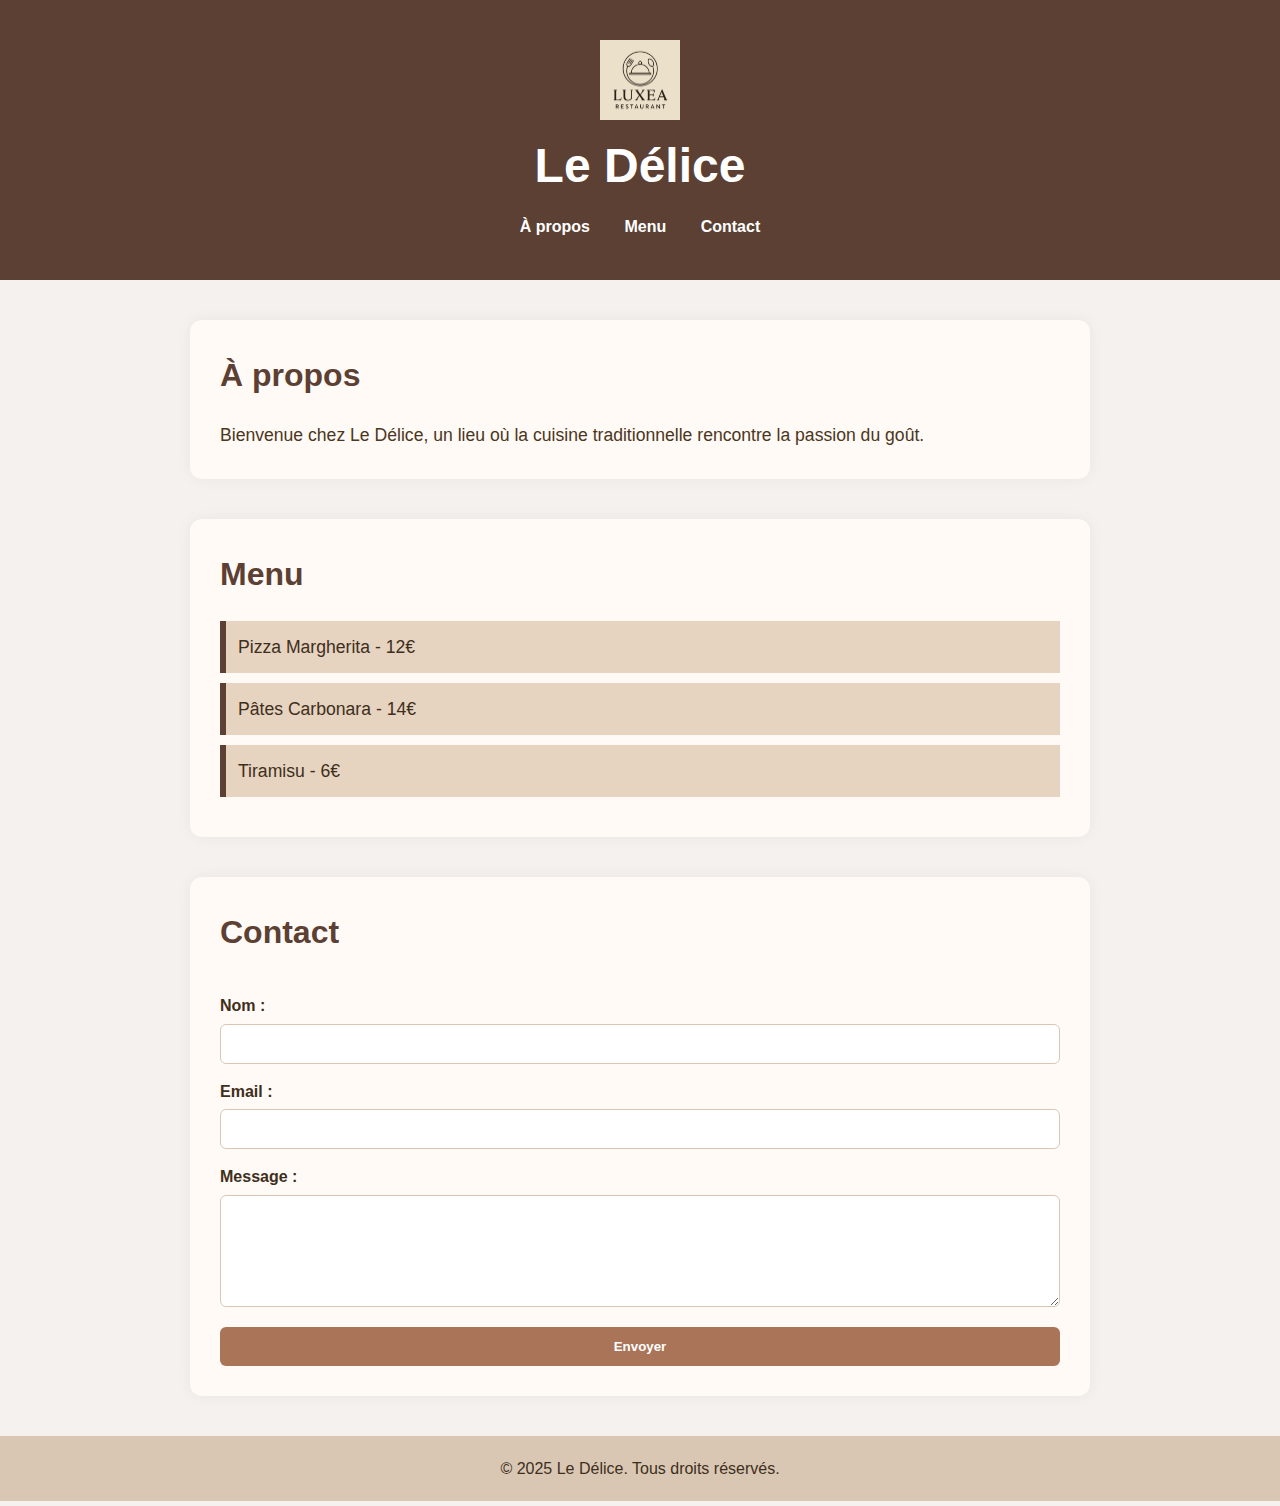
<file: index.html>
<!DOCTYPE html>
<html lang="fr">
<head>
  <meta charset="UTF-8" />
  <meta name="viewport" content="width=device-width, initial-scale=1.0" />
  <title>Restaurant Le Délice</title>
  <link rel="stylesheet" href="style.css" />
</head>
<body>
  <header>
    <img src="images/logo.png" alt="Logo du restaurant" style="max-height: 80px;">
    <h1>Le Délice</h1>
    <nav>
      <a href="#about">À propos</a>
      <a href="#menu">Menu</a>
      <a href="#contact">Contact</a>
    </nav>
  </header>


<section id="about">
    <h2>À propos</h2>
    <p>Bienvenue chez Le Délice, un lieu où la cuisine traditionnelle rencontre la passion du goût.</p>
</section>

  <section id="menu">
    <h2>Menu</h2>
    <ul>
      <li>Pizza Margherita - 12€</li>
      <li>Pâtes Carbonara - 14€</li>
      <li>Tiramisu - 6€</li>
    </ul>
  </section>

  <section id="contact">
    <h2>Contact</h2>
    <form action="#" method="POST">
      <label>Nom :</label>
      <input type="text" name="nom" required />
    
      <label>Email :</label>
      <input type="email" name="email" required />
    
      <label>Message :</label>
      <textarea name="message" rows="5" required></textarea>
    
      <button type="submit">Envoyer</button>
    </form>
  </section>

  <footer>
    <p>© 2025 Le Délice. Tous droits réservés.</p>
  </footer>

</body>
</html>
</file>
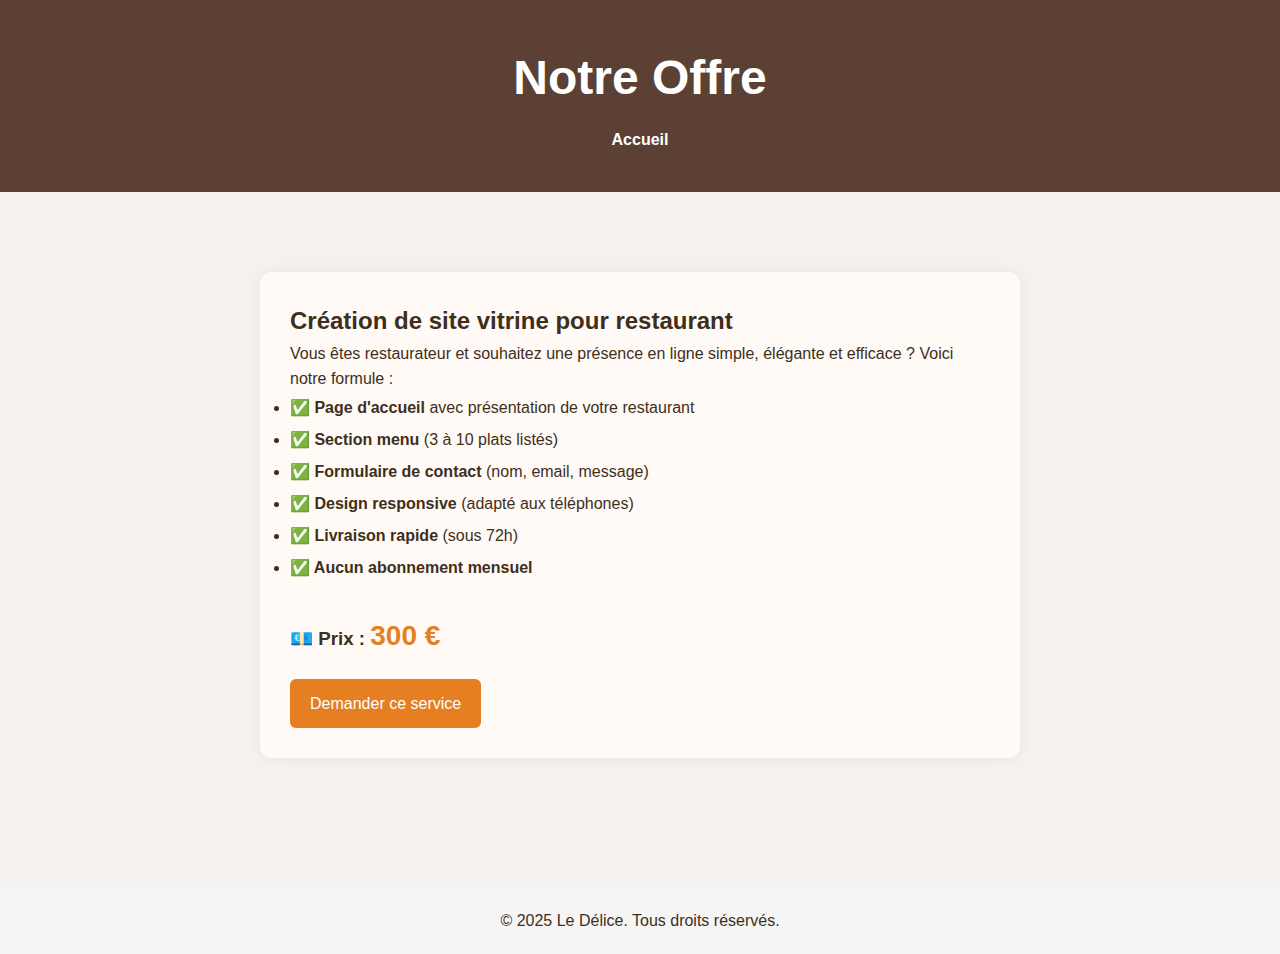
<file: offre.html>
<!DOCTYPE html>
<html lang="fr">
<head>
  <meta charset="UTF-8" />
  <meta name="viewport" content="width=device-width, initial-scale=1.0" />
  <title>Offre de création de site</title>
  <link rel="stylesheet" href="style.css" />
</head>
<body>

  <header>
    <h1>Notre Offre</h1>
    <nav>
      <a href="index.html">Accueil</a>
    </nav>
  </header>

  <main style="max-width: 800px; margin: auto; padding: 40px 20px;">
    <section>
      <h2>Création de site vitrine pour restaurant</h2>
      <p>Vous êtes restaurateur et souhaitez une présence en ligne simple, élégante et efficace ? Voici notre formule :</p>

      <ul style="line-height: 2;">
        <li><strong>✅ Page d'accueil</strong> avec présentation de votre restaurant</li>
        <li><strong>✅ Section menu</strong> (3 à 10 plats listés)</li>
        <li><strong>✅ Formulaire de contact</strong> (nom, email, message)</li>
        <li><strong>✅ Design responsive</strong> (adapté aux téléphones)</li>
        <li><strong>✅ Livraison rapide</strong> (sous 72h)</li>
        <li><strong>✅ Aucun abonnement mensuel</strong></li>
      </ul>

      <h3 style="margin-top: 30px;">💶 Prix : <span style="font-size: 1.5em; color: #e67e22;">300 €</span></h3>

      <a href="#contact" style="display:inline-block; margin-top:20px; background:#e67e22; padding:12px 20px; color:#fff; text-decoration:none; border-radius:6px;">Demander ce service</a>
    </section>
  </main>

  <footer style="text-align:center; margin-top: 50px; padding: 20px; background-color:#f5f5f5;">
    <p>© 2025 Le Délice. Tous droits réservés.</p>
  </footer>

</body>
</html>
</file>
<file: style.css>
/* Reset de base */
* {
  margin: 0;
  padding: 0;
  box-sizing: border-box;
}

/* Global */
body {
  background-color: #f4f1ee; /* fond doux */
  color: #3e2f1c; /* brun foncé pour le texte */
  font-family: 'Segoe UI', Tahoma, Geneva, Verdana, sans-serif;
  line-height: 1.6;
}

/* Header */
header {
  background-color: #5c4033; /* brun profond */
  color: white;
  padding: 40px 20px;
  text-align: center;
}

header h1 {
  font-size: 3rem;
  margin-bottom: 10px;
}

header nav a {
  color: white;
  margin: 0 15px;
  text-decoration: none;
  font-weight: bold;
}

header nav a:hover {
  text-decoration: underline;
}

/* Section générale */
section {
  max-width: 900px;
  margin: 40px auto;
  padding: 30px;
  background-color: #fffaf5; /* ton crème */
  border-radius: 12px;
  box-shadow: 0 0 15px rgba(0, 0, 0, 0.05);
}

/* Section À propos */
#about h2, #menu h2, #contact h2 {
  color: #5c4033;
  margin-bottom: 20px;
  font-size: 2rem;
}

#about p {
  font-size: 1.1rem;
  color: #4b3621;
}

/* Section Menu */
#menu ul {
  list-style-type: none;
  padding: 0;
}

#menu li {
  background-color: #e6d3c0;
  padding: 12px;
  margin-bottom: 10px;
  border-left: 6px solid #5c4033;
  font-size: 1.1rem;
}

/* Section Contact */
#contact form {
  display: flex;
  flex-direction: column;
}

#contact label {
  margin-top: 15px;
  font-weight: bold;
  color: #3e2f1c;
}

#contact input,
#contact textarea {
  padding: 10px;
  border: 1px solid #d9c7b4;
  border-radius: 6px;
  font-size: 1rem;
  margin-top: 5px;
}

#contact button {
  margin-top: 20px;
  padding: 12px;
  background-color: #a97458;
  color: white;
  border: none;
  border-radius: 6px;
  cursor: pointer;
  font-weight: bold;
  transition: background-color 0.3s ease;
}

#contact button:hover {
  background-color: #8d5e42;
}

/* Footer */
footer {
  background-color: #d9c7b4;
  color: #3e2f1c;
  text-align: center;
  padding: 20px;
  margin-top: 40px;
}
</file>
